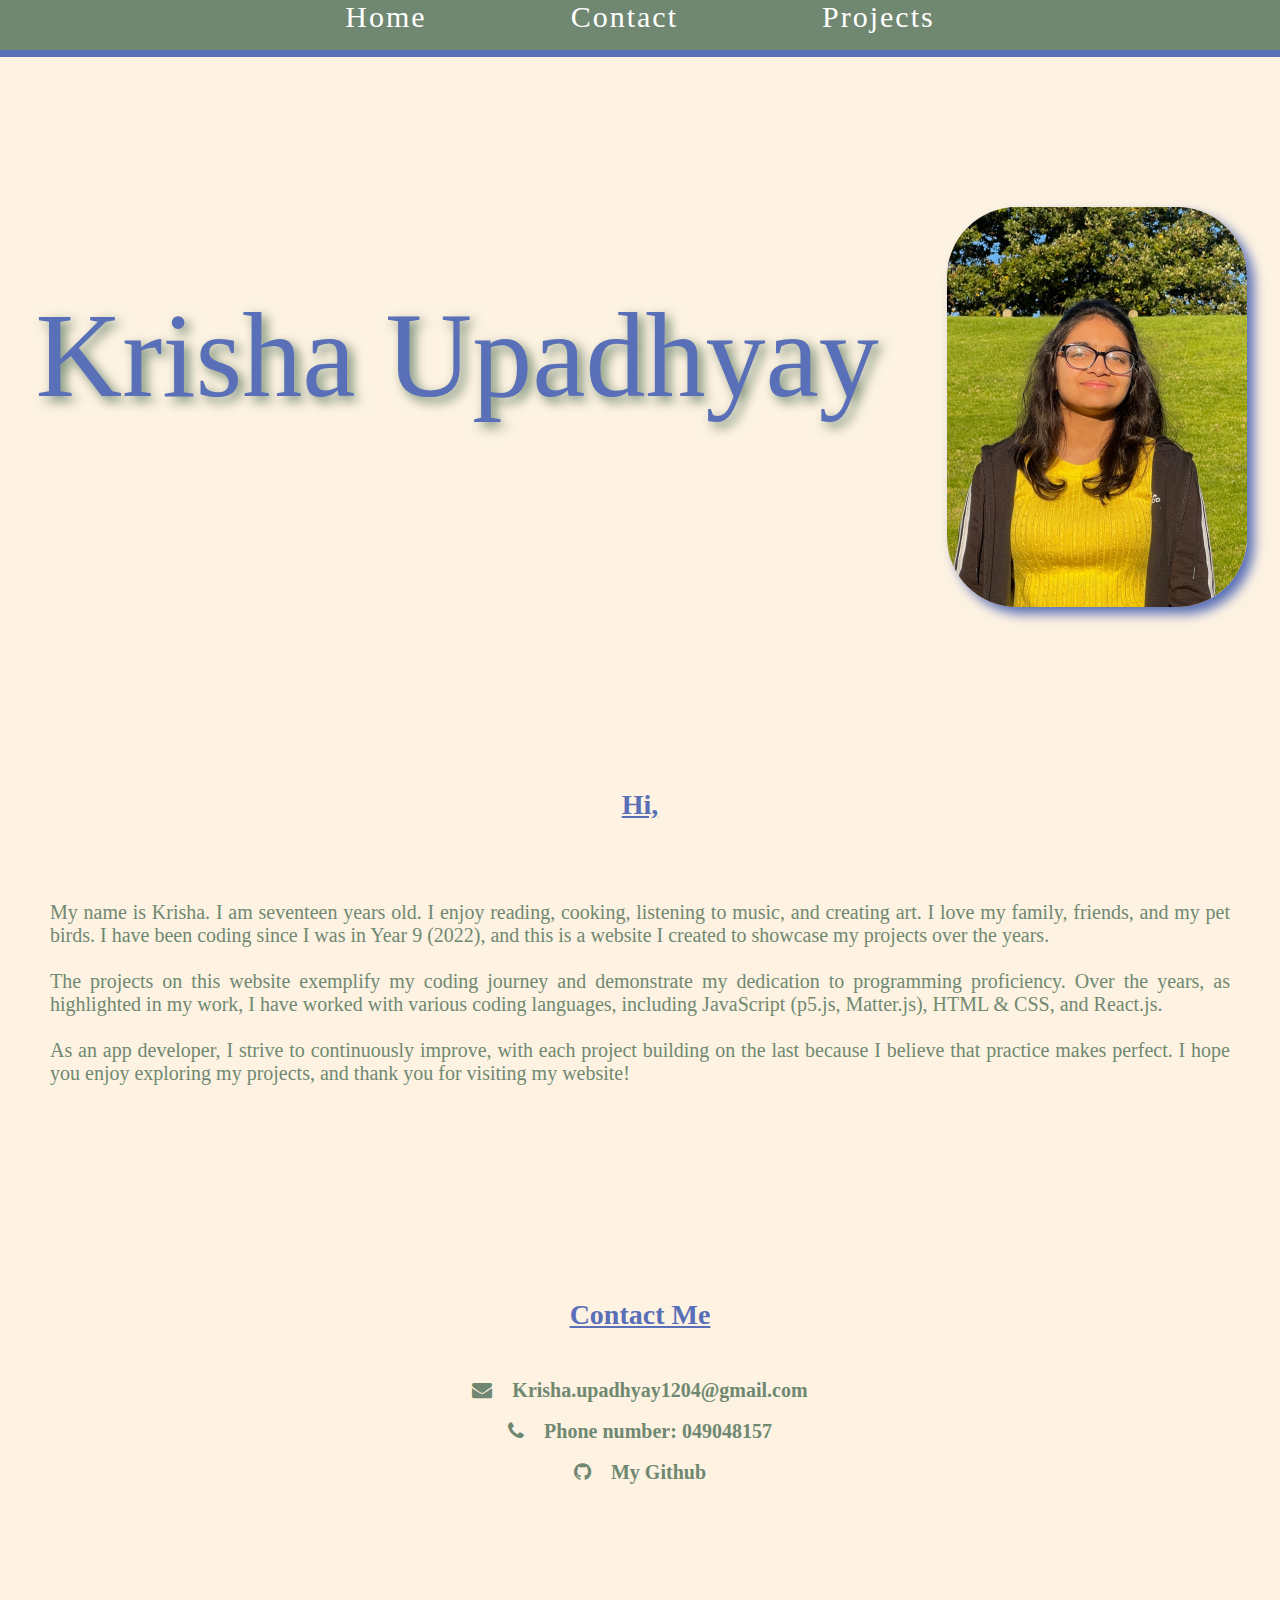
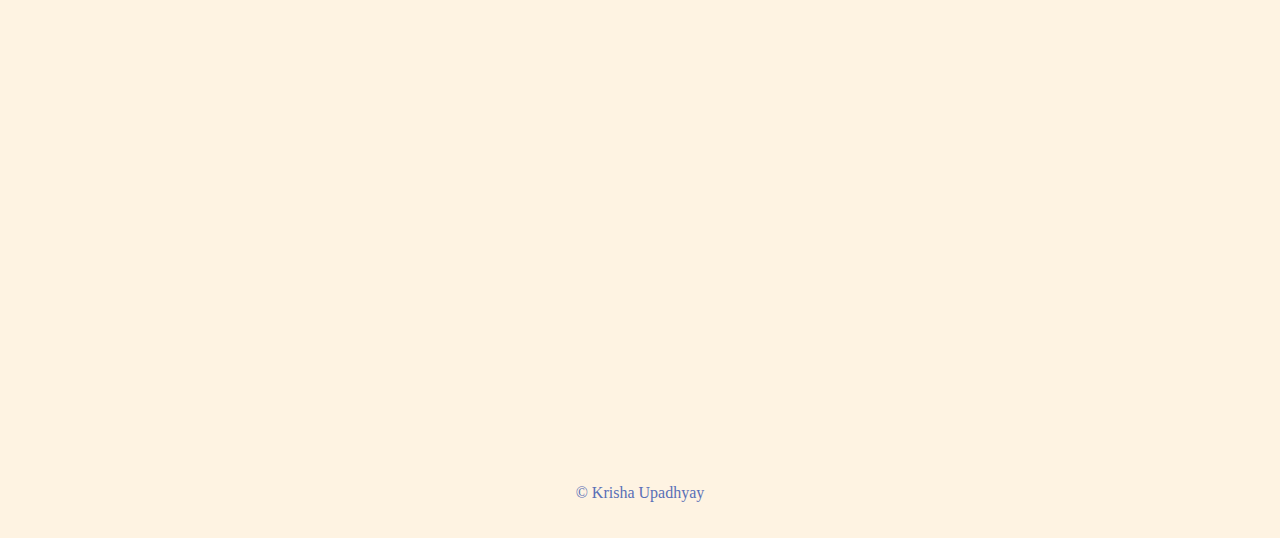
<file: index.html>
<!DOCTYPE HTML>
<html>
    <head> 
        <title> Krisha Upadhyay</title>
        <link href="style.css" type="text/css" rel="stylesheet"/>
        <link rel="stylesheet" href="https://cdnjs.cloudflare.com/ajax/libs/font-awesome/4.7.0/css/font-awesome.min.css">
    </head>

    
    <body>

        
          
            
            <ul class="menu">
                <li class="link"><a href="#home">Home</a></li>
                <li class="link"><a href="#contact">Contact</a></li>
                <li class="link"><a href="project.html">Projects</a></li>
                
            </ul>

            <div id = "line">
                
            </div>

            <div id="name">
                <div id="first">
                    Krisha Upadhyay
                </div >
                <div id="second">
                    <img src="yelimage.png">
                   
                </div>
                
            </div>
            <br>
            <section id="home">
               <h2 id="intro1">Hi,
               </h2>
               
                <p id="intro">   
                    
                    My name is Krisha. I am seventeen years old. I enjoy reading, cooking, listening to music, and creating art. I love my family, friends, and my pet birds. I have been coding since I was in Year 9 (2022), and this is a website I created to showcase my projects over the years.
                    <br><br>
                    The projects on this website exemplify my coding journey and demonstrate my dedication to programming proficiency. Over the years, as highlighted in my work, I have worked with various coding languages, including JavaScript (p5.js, Matter.js), HTML & CSS, and React.js.
                    <br><br>
                    As an app developer, I strive to continuously improve, with each project building on the last because I believe that practice makes perfect. I hope you enjoy exploring my projects, and thank you for visiting my website!

                </p>
            </section>
            <br><br><br>
            <section id="contact">
                <h2 id="intro1">Contact Me</h2>
                <br>
                <div>
                    <a  class="mails" href="mailto:krisha.upadhyay1204@gmail.com?subject=Hi Krisha !">
                       <i class="fa fa-envelope"></i> &nbsp;&nbsp; Krisha.upadhyay1204@gmail.com 
                    </a>
                </div>
                <br>
                <div>
                    <a class="mails" href="" target="_blank">
                        <i class="fa fa-phone"></i> &nbsp;&nbsp; Phone number: 049048157
                    </a>
                </div>
                <br>
                 <div>
                    <a class="mails" href="https://github.com/Krisha-2705" target="_blank">
                        <i class="fa fa-github"></i> &nbsp;&nbsp;  My Github 
                    </a> 
                </div>
                <br><br>
                <iframe src="https://www.google.com/maps/embed?pb=!1m18!1m12!1m3!1d805202.1133623448!2d144.3937442312902!3d-37.969643143940125!2m3!1f0!2f0!3f0!3m2!1i1024!2i768!4f13.1!3m3!1m2!1s0x6ad646b5d2ba4df7%3A0x4045675218ccd90!2sMelbourne%20VIC!5e0!3m2!1sen!2sau!4v1725269517732!5m2!1sen!2sau" style="border:0;" allowfullscreen="" loading="lazy" referrerpolicy="no-referrer-when-downgrade"></iframe>
                

            </section>
            <p>© Krisha Upadhyay</p>
            <br><br>
     
     


    </body>
</html>
</file>
<file: style.css>
#name{
    
    display: flex;
    justify-content: space-around;
    margin-top:150px;
    

   
    
}
.mails {
    color:#708871 !important;
    font-weight: bold;
    font-size: 20px;
}
iframe {
    width: 90%;
    height: 500px;
    border-radius: 10px;
    margin-bottom: 40px;
    
}

#first {
    
    
    width: 75%;
    color: #596FB7;
    font-size: 120px;
    font-weight: 200;
    text-shadow: 5px 5px 12px  #708871;
    padding-top: 80px;
    
}
#second {
    width: 30%;
   
   
}

#second img{

    width: 300px;
    border-radius: 70px;
    box-shadow: 7px 7px 12px #596FB7;
}

*{
    margin: 0;
    padding: 0;
    
}


body {
    
    background: linear-gradient(45deg, #FEF3E2 , #FEF3E2 70%);
   text-align: center;
 
   
}

#intro{
    color:#708871;
    font-size: 20px;
    text-align: justify;
    margin-left: 50px;
    margin-right: 50px;
    margin-top: 50px;

}
#intro1{
    padding-top: 140px;
    padding-bottom: 30px;
    color:#596FB7;
    font-size: 28px;
    text-decoration: underline;


}


.games {
    display: flex;
    flex-wrap: wrap;
    justify-content: space-evenly;
}

.game img{
    padding: 30px;
    width: 250px;
    border-radius: 80px;
    
}


.Phone {
    display: flex;
    justify-content: flex-end;
    font-weight: bold;
}

h2, p {
    margin-top: 20px;
    color: #596FB7;
}
h3{
    color: #708871;
}
h1{
    margin-left: 780px;
    
}


a:link {
    color: white;
    text-decoration: none;
}

a:visited {
    color: white;
    text-decoration: none;
}

.game {
    position: relative;

}

.game h3{
    font-size: 22px;
}

.game:hover h3{
  
    color: #606676;
    font-size: 26px;
}
.game:hover img{
    opacity: 0.3;
    transform: scale(1.2);

}

#line {
    width: 100%;
    height: 10px;
    background-color: #596FB7;
    margin-top: 47px;
    
}

.menu{
    position: fixed;
    width: 100%;
    left: 0;
    background-color: #708871;
    margin-top: 0px;
    top: 0px;
    z-index: 10;
    height:50px;   
   

}
.link{
    display:inline;
    padding-left: 60px;
    padding-right: 60px;
    color:black !important;
    font-size: 30px;
    text-decoration: none;
    letter-spacing: 2px;
    word-spacing: 6px;
    margin: 10px;
     
}


/* https://visme.co/blog/website-color-schemes/ */
</file>
